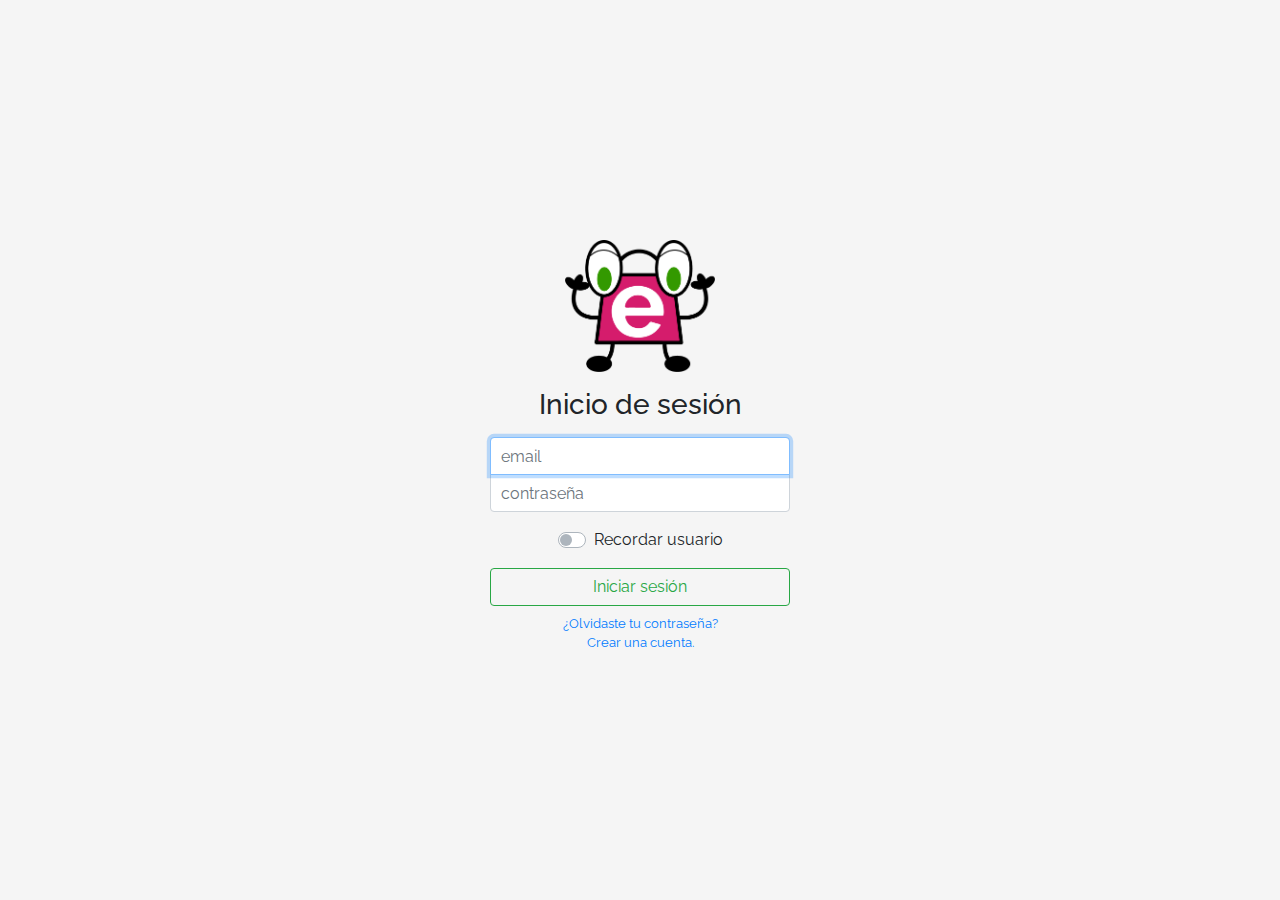
<file: index.html>
<!DOCTYPE html>
<!-- saved from url=(0049)https://getbootstrap.com/docs/4.3/examples/album/ -->
<html lang="en">
<head>
    <meta http-equiv="Content-Type" content="text/html; charset=UTF-8">
    <meta name="viewport" content="width=device-width, initial-scale=1, shrink-to-fit=no">
    <meta name="description" content="">
    <title>eMercado - Todo lo que busques está aquí</title>

    <link rel="canonical" href="https://getbootstrap.com/docs/4.3/examples/album/">
    <!-- GOOGLE FONTS -->
    <link href="https://fonts.googleapis.com/css?family=Raleway:300,300i,400,400i,700,700i,900,900i" rel="stylesheet">
    <!-- BOOTSTRAP CSS -->
    <link href="css/bootstrap.min.css" rel="stylesheet">
    <!-- FONT AWESOME -->
    <link href="css/font-awesome.min.css" rel="stylesheet">
    <!-- CUSTOM CSS -->
    <link href="css/styles.css" rel="stylesheet">
</head>

<body class="bg-light">
  <!-- NAVBAR -->
  <div id="header" class="navbar navbar-expand-lg bg-dark navbar-dark sticky-top p-1">
      <div class="container">
          <div class="row justify-content-between w-100">
              <div class="col-4">
                  <span class="navbar-brand mb-0"><a href="index.html">
                      <img src="img/logoHome.png" alt="logo" loading="lazy" id="logo" style="height: 50px">
                  </a></span>
              </div>
              <div class="col-4">
                  <div class="collapse navbar-collapse  text-center" id="navbarNavAltMarkup">
                      <div class="row justify-content-around w-100">
                          <ul class="navbar-nav">
                              <div class="col-4">
                                  <li class="nav-item">
                                      <a href="categories.html" class="nav-link h5 font-weight-light mb-0">Categorias</a>
                                  </li>
                              </div>
                              <div class="col-4">
                                  <li class="nav-item">
                                      <a href="products.html" class="nav-link h5 font-weight-light mb-0">Productos</a>
                                  </li>
                              </div>
                              <div class="col-4">
                                  <li class="nav-item">
                                      <a href="sell.html" class="nav-link h5 font-weight-light mb-0">Vender</a>
                                  </li>
                              </div>
                          </ul>
                      </div>
                  </div>        
              </div>
              <div id="carrito-usuario" class="col-4 text-right mr-0 pr-0">
                  <a href="cart.html" class="navbar-brand h1 mb-0">
                      <i class="fa fa-shopping-bag" aria-hidden="true"></i>
                  </a>

                  <button class="navbar-toggler" type="button" data-toggle="collapse" data-target='#navbarNavAltMarkup' aria-controls="navbarNavAltMarkup" aria-expanded="false" aria-label="Toggle navigation">
                      <span class="navbar-toggler-icon"></span>
                  </button>
              </div>
          </div>
      </div>
  </div>

  <main role="main">
        <!-- BANNER WEBSITE -->
        <div class="jumbotron jumbotron-fluid">
            <img src="img/cover_back.png" alt="">
        </div>


        <!-- VIEW CATEGORIES -->
        <div class="container mt-5">
            <div class="row" id="productos">
                <!-- contenido desde script.js -->
            </div>
            <!-- VIEW MORE -->
            <div class="row">
                <a type="button" class="btn btn-light btn-lg btn-block" href="categories.html">Ver todas</a>
            </div>
        </div>

  </main>

  <!-- FOOTER -->
  <footer class="text-muted">
    <div class="container">
      <p class="float-right">
        <a href="#">Volver arriba</a>
      </p>
      <p>Este sitio forma parte de Desarrollo Web - JAP - 2020</p>
      <p>Clickea <a target="_blank" href="Letra.pdf">aquí</a> para descargar la letra del obligatorio.</p>
    </div>
  </footer>


  <!-- JQUERY SCRIPTS -->
  <script src="js/jquery-3.4.1.min.js"></script>
  <!-- BOOTSTRAP SCRIPTS -->
  <script src="js/bootstrap.bundle.min.js"></script>
  <!-- INIT SCRIPTS -->
  <script src="js/init.js"></script>
  <!-- HOME SCRIPTS -->
  <script src="js/home.js"></script>
</body>
</html>
</file>
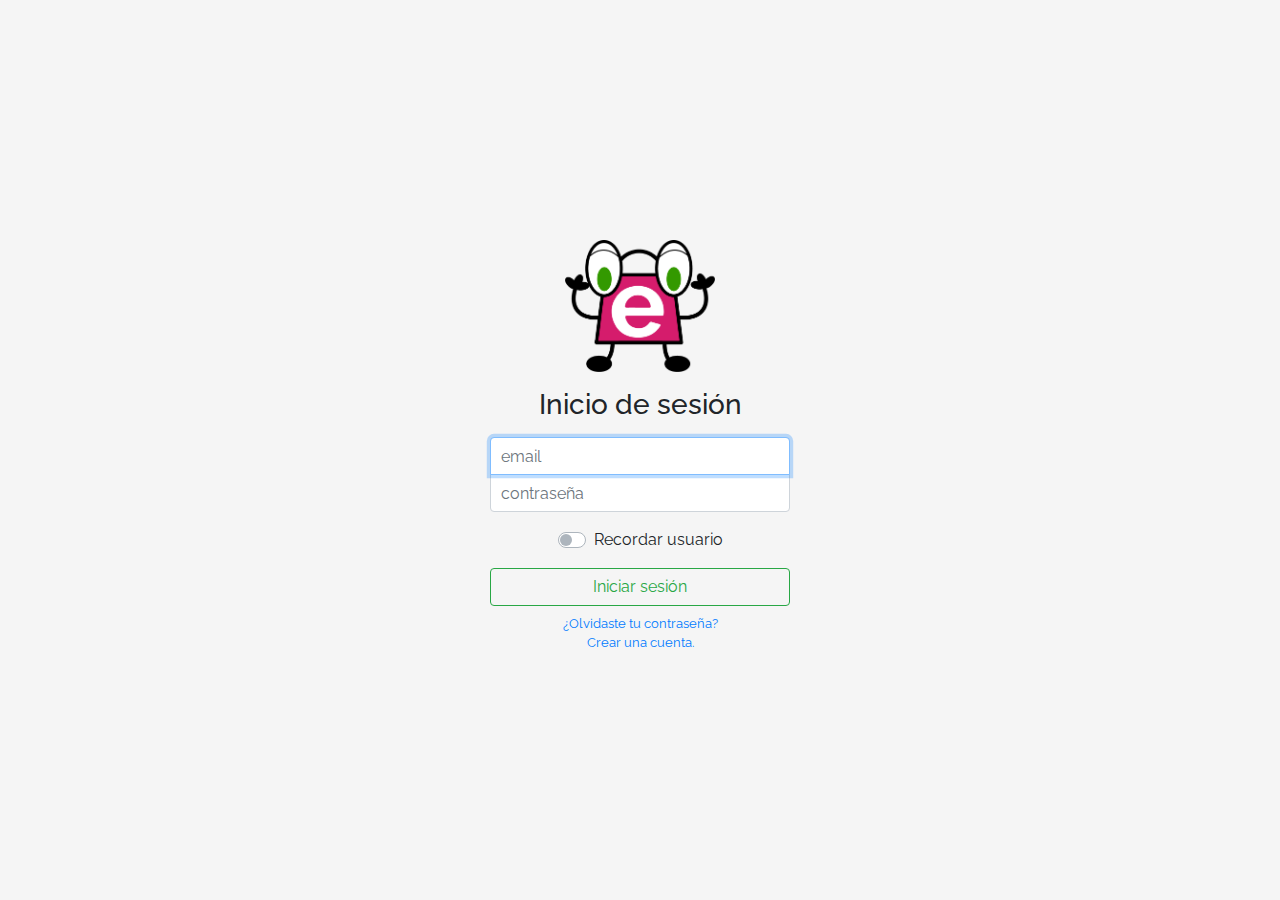
<file: categories.html>
<!DOCTYPE html>
<!-- saved from url=(0049)https://getbootstrap.com/docs/4.3/examples/album/ -->
<html lang="en">
  <head>
    <meta http-equiv="Content-Type" content="text/html; charset=UTF-8">
    <meta name="viewport" content="width=device-width, initial-scale=1, shrink-to-fit=no">
    <meta name="description" content="">
    <title>eMercado - Todo lo que busques está aquí</title>

    <link rel="canonical" href="https://getbootstrap.com/docs/4.3/examples/album/">
    <link href="https://fonts.googleapis.com/css?family=Raleway:300,300i,400,400i,700,700i,900,900i" rel="stylesheet">
    <link href="css/font-awesome.min.css" rel="stylesheet">
    <link href="css/bootstrap.min.css" rel="stylesheet">
    <link href="css/styles.css" rel="stylesheet">
  </head>
  <body>
  <!-- NAVBAR -->
    <div id="header" class="navbar navbar-expand-lg bg-dark navbar-dark sticky-top p-1">
      <div class="container">
          <div class="row justify-content-between w-100">
              <div class="col-4">
                  <span class="navbar-brand mb-0"><a href="index.html">
                      <img src="img/logoHome.png" alt="logo" loading="lazy" id="logo" style="height: 50px">
                  </a></span>
              </div>
              <div class="col-4">
                  <div class="collapse navbar-collapse  text-center" id="navbarNavAltMarkup">
                      <div class="row justify-content-around w-100">
                          <ul class="navbar-nav">
                              <div class="col-4">
                                  <li class="nav-item">
                                      <a href="categories.html" class="nav-link h5 font-weight-light mb-0 active">Categorias</a>
                                  </li>
                              </div>
                              <div class="col-4">
                                  <li class="nav-item">
                                      <a href="products.html" class="nav-link h5 font-weight-light mb-0">Productos</a>
                                  </li>
                              </div>
                              <div class="col-4">
                                  <li class="nav-item">
                                      <a href="sell.html" class="nav-link h5 font-weight-light mb-0">Vender</a>
                                  </li>
                              </div>
                          </ul>
                      </div>
                  </div>        
              </div>
              <div id="carrito-usuario" class="col-4 text-right">
                  <a href="cart.html" class="navbar-brand h1 mb-0">
                      <i class="fa fa-shopping-bag" aria-hidden="true"></i>
                  </a>
                  <button class="navbar-toggler" type="button" data-toggle="collapse" data-target='#navbarNavAltMarkup' aria-controls="navbarNavAltMarkup" aria-expanded="false" aria-label="Toggle navigation">
                      <span class="navbar-toggler-icon"></span>
                  </button>
              </div>
          </div>
      </div>
  </div>
    <main role="main" class="pb-5">
        <div class="text-center p-4">
            <h2>Categorías</h2>
            <p class="lead">Verás aquí todas las categorías del sitio.</p>
        </div>
        <div class="container">
            <div class="row">
                <div class="col text-right">
                    <div class="btn-group btn-group-toggle mb-4" data-toggle="buttons">
                        <label class="btn btn-light active" id="sortAsc" >
                            <input type="radio" name="options" autocomplete="off" checked>A-Z
                        </label>
                        <label class="btn btn-light" id="sortDesc" >
                            <input type="radio" name="options" autocomplete="off">Z-A
                        </label>
                        <label class="btn btn-light" id="sortByCount" >
                            <input type="radio" name="options" autocomplete="off"><i class="fas fa-sort-amount-down mr-1"></i>Cant.
                        </label>
                    </div>
                </div>
            </div>
            <div class="row justify-content-end">
              <div class="col-md-6"></div>
                <div class="col-md-6 col-sm-12 mb-1 container">
                  <div class="row container p-0 m-0">
                    <div class="col">
                      <p class="font-weight-normal text-right my-2">Cant.</p>
                    </div>
                    <div class="col">
                      <input class="form-control" type="number" placeholder="min." id="rangeFilterCountMin">
                    </div>
                    <div class="col">
                      <input class="form-control" type="number" placeholder="máx." id="rangeFilterCountMax">
                    </div>
                    <div class="col-3 p-0">
                      <div class="btn-group" role="group">
                        <button class="btn btn-light btn-block" id="rangeFilterCount">Filtrar</button>
                        <button class="btn btn-link btn-sm" id="clearRangeFilter">Limpiar</button>
                      </div>
                    </div>
                  </div>
                </div>
            </div>
            <div class="row">
                <div class="list-group" id="cat-list-container">
                </div>
            </div>
        </div>
    </main>
    <footer class="text-muted bg-light">
      <div class="container">
        <p class="float-right">
          <a href="#">Volver arriba</a>
        </p>
        <p>Este sitio forma parte de Desarrollo Web - JAP - 2020</p>
        <p>Clickea <a target="_blank" href="Letra.pdf">aquí</a> para descargar la letra del obligatorio.</p>
      </div>
    </footer>
    <div id="spinner-wrapper"><div class="lds-ring"><div></div><div></div><div></div><div></div></div></div>
    <script src="js/jquery-3.4.1.min.js"></script>
    <script src="js/bootstrap.bundle.min.js"></script>
    <script src="js/init.js"></script>
    <script src="js/categories.js"></script>
  </body>
</html>
</file>
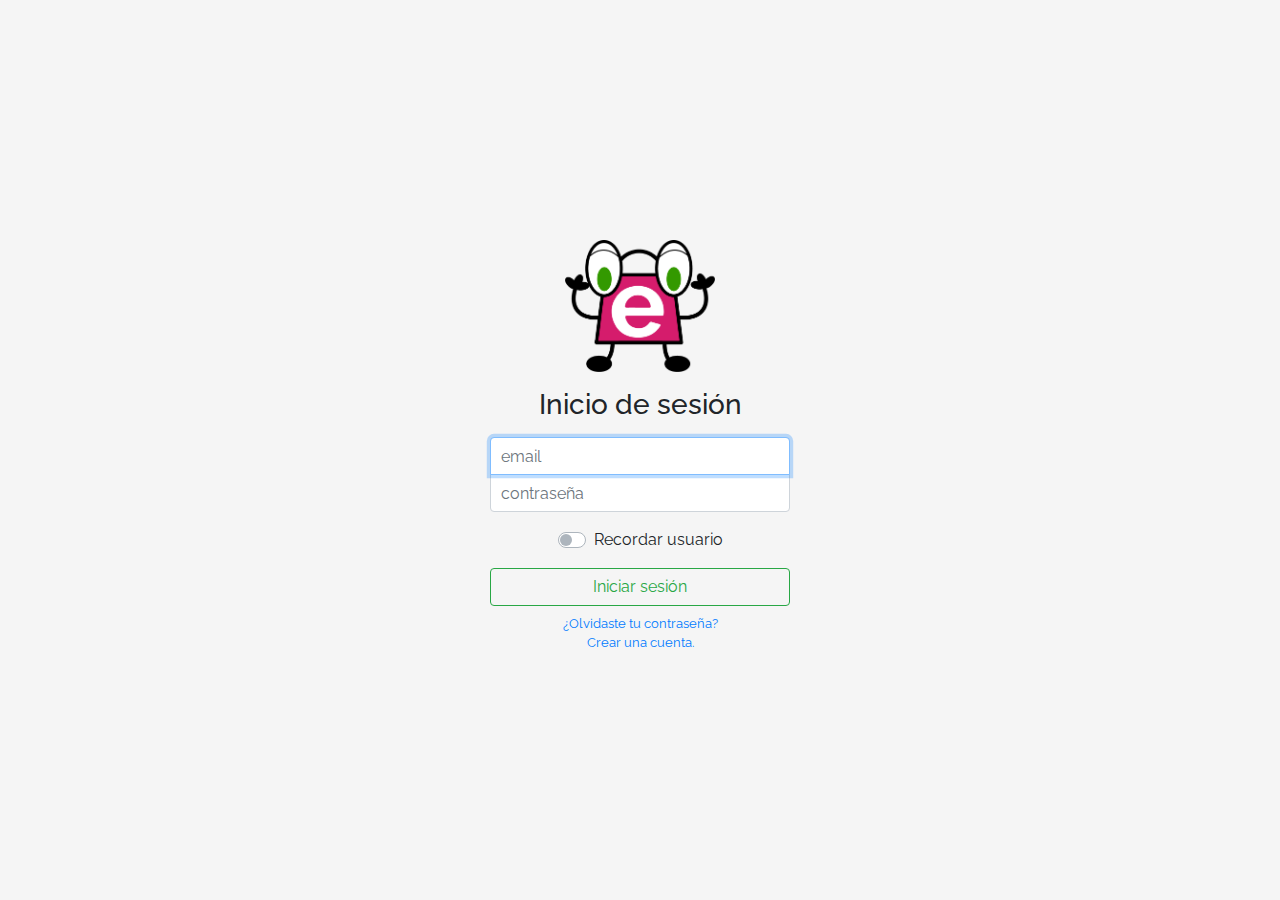
<file: category-info.html>
<!DOCTYPE html>
<!-- saved from url=(0049)https://getbootstrap.com/docs/4.3/examples/album/ -->
<html lang="en">

<head>
  <meta http-equiv="Content-Type" content="text/html; charset=UTF-8">
  <meta name="viewport" content="width=device-width, initial-scale=1, shrink-to-fit=no">
  <meta name="description" content="">
  <title>eMercado - Todo lo que busques está aquí</title>

  <link rel="canonical" href="https://getbootstrap.com/docs/4.3/examples/album/">
  <link href="https://fonts.googleapis.com/css?family=Raleway:300,300i,400,400i,700,700i,900,900i" rel="stylesheet">
  <!-- Bootstrap core CSS -->
  <link href="css/bootstrap.min.css" rel="stylesheet">
  <link href="css/styles.css" rel="stylesheet">
</head>

<body>
  <!-- NAVBAR -->
  <div id="header" class="navbar navbar-expand-lg bg-dark navbar-dark sticky-top p-1">
      <div class="container">
          <div class="row justify-content-between w-100">
              <div class="col-4">
                  <span class="navbar-brand mb-0"><a href="index.html">
                      <img src="img/logoHome.png" alt="logo" loading="lazy" id="logo" style="height: 50px">
                  </a></span>
              </div>
              <div class="col-4">
                  <div class="collapse navbar-collapse  text-center" id="navbarNavAltMarkup">
                      <div class="row justify-content-around w-100">
                          <ul class="navbar-nav">
                              <div class="col-4">
                                  <li class="nav-item">
                                      <a href="categories.html" class="nav-link h5 font-weight-light mb-0">Categorias</a>
                                  </li>
                              </div>
                              <div class="col-4">
                                  <li class="nav-item">
                                      <a href="products.html" class="nav-link h5 font-weight-light mb-0">Productos</a>
                                  </li>
                              </div>
                              <div class="col-4">
                                  <li class="nav-item">
                                      <a href="sell.html" class="nav-link h5 font-weight-light mb-0">Vender</a>
                                  </li>
                              </div>
                          </ul>
                      </div>
                  </div>        
              </div>
              <div id="carrito-usuario" class="col-4 text-right">
                  <a href="cart.html" class="navbar-brand h1 mb-0">
                      <i class="fa fa-shopping-bag" aria-hidden="true"></i>
                  </a>
                  <button class="navbar-toggler" type="button" data-toggle="collapse" data-target='#navbarNavAltMarkup' aria-controls="navbarNavAltMarkup" aria-expanded="false" aria-label="Toggle navigation">
                      <span class="navbar-toggler-icon"></span>
                  </button>
              </div>
          </div>
      </div>
  </div>
  <main role="main">
    <div class="container mt-5">
      <div class="text-center p-4">
        <h2>Descripción de la categoría</h2>
        <p class="lead">Encontrarás aquí toda la información de la categoría seleccionada.</p>
        <p class="small alert-warning py-3"><strong>Nota: </strong>por simplicidad, cualquiera sea la categoría
          seleccionada previamente, siempre se visualizará la presente: <strong>Autos</strong>.</p>
      </div>
      <h3 id="categoryName"></h3>
      <hr class="my-3">
      <dl>
        <dt>Descripción</dt>
        <dd>
          <p id="categoryDescription"></p>
        </dd>

        <dt>Cantidad de productos en la categoría</dt>
        <dd>
          <p id="productCount"></p>
        </dd>

        <dt>Criterio para incluir productos en esta categoría</dt>
        <dd>
          <p id="productCriteria"></p>
        </dd>

        <dt>Imágenes ilustrativas</dt>
        <dd>
          <div class="row text-center text-lg-left pt-2" id="productImagesGallery">
          </div>
        </dd>
      </dl>
      <a type="button" class="btn btn-light btn-lg btn-block" href="products.html">Ver productos</a>
    </div>
  </main>
  <footer class="text-muted">
    <div class="container">
      <p class="float-right">
        <a href="#">Volver arriba</a>
      </p>
      <p>Este sitio forma parte de Desarrollo Web - JAP - 2020</p>
      <p>Clickea <a target="_blank" href="Letra.pdf">aquí</a> para descargar la letra del obligatorio.</p>
    </div>
  </footer>
  <div id="spinner-wrapper">
    <div class="lds-ring">
      <div></div>
      <div></div>
      <div></div>
      <div></div>
    </div>
  </div>
  <script src="js/jquery-3.4.1.min.js"></script>
  <script src="js/bootstrap.bundle.min.js"></script>
  <script src="js/init.js"></script>
  <script src="js/category-info.js"></script>
</body>

</html>
</file>
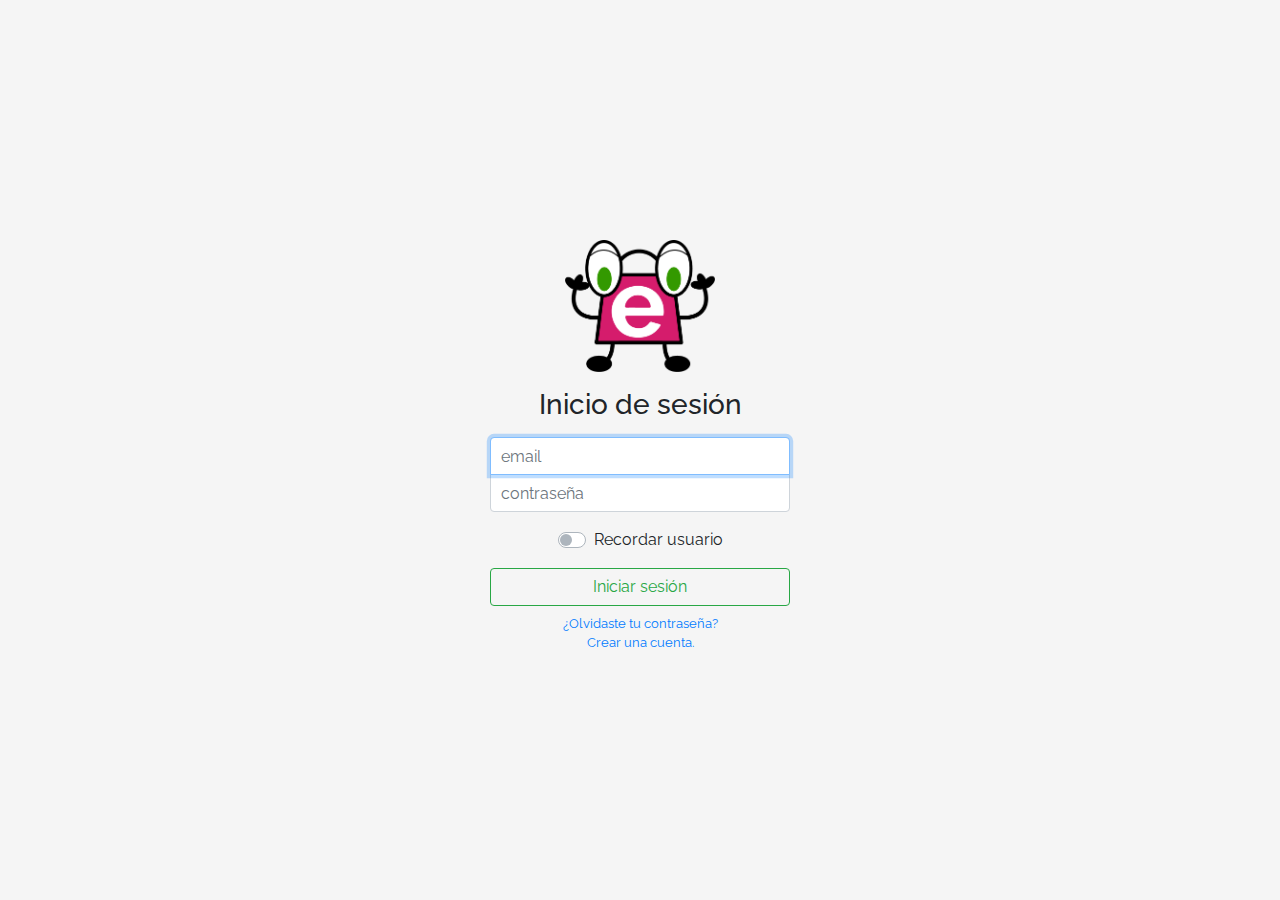
<file: login.html>
<!DOCTYPE html>
<!-- saved from url=(0049)https://getbootstrap.com/docs/4.3/examples/album/ -->
<html lang="en">

<head>
  <meta http-equiv="Content-Type" content="text/html; charset=UTF-8">
  <meta name="viewport" content="width=device-width, initial-scale=1, shrink-to-fit=no">
  <meta name="description" content="">
  <title>eMercado - Todo lo que busques está aquí</title>

  <link rel="canonical" href="https://getbootstrap.com/docs/4.3/examples/album/">
  <link href="https://fonts.googleapis.com/css?family=Raleway:300,300i,400,400i,700,700i,900,900i" rel="stylesheet">
  <!-- Bootstrap core CSS -->
  <link href="css/bootstrap.min.css" rel="stylesheet">
  <link href="css/styles.css" rel="stylesheet">
  <style>
    html, body{
      height: 100%;
    }

    body {
      display: -ms-flexbox;
      display: flex;
      -ms-flex-align: center;
      align-items: center;
      padding-top: 40px;
      padding-bottom: 40px;
      background-color: #f5f5f5;
    }

    .signin {
      width: 100%;
      max-width: 330px;
      padding: 15px;
      margin: auto;
    }

    .form-signin {
        width: 100%;
        max-width: 330px;
        padding: 15px;
        margin: auto;
    }

    .form-signin .form-control {
        position: relative;
        padding: 10px;
        font-size: 16px;
    }
    .form-signin .form-control:focus {
        z-index: 1;
    }
    .form-signin input[type="email"] {
        margin-bottom: -1px;
        border-bottom-right-radius: 0;
        border-bottom-left-radius: 0;
    }
    .form-signin input[type="password"] {
        margin-bottom: 10px;
        border-top-left-radius: 0;
        border-top-right-radius: 0;
    }
    
  </style>
</head>

<body class="text-center">
  <div class="container p-5">

    <!-- FORMULARIO INGRESO -->
    <form id="formSignin" class="form-signin">
        <img src="img/signin01.png" alt="#" id="imageSignin" class="image-fluid w-50 mb-3">
        <h1 class="h3 mb-3">Inicio de sesión</h1>
        <input type="email" id="inputEmail" class="form-control" placeholder="email" required autofocus>
        <input type="password" id="inputPass" class="form-control" placeholder="contraseña" required>
        <div class="checkbox mb-3 mt-3 custom-control custom-switch">

            <input type="checkbox" class="custom-control-input" id="customSwitch1">
            <label class="custom-control-label" for="customSwitch1">Recordar usuario</label>

        </div>
        <button id="submitSignin" class="btn btn-outline-success btn-block" type="submit">Iniciar sesión</button>
        
        <div class="my-2" role="opciones-cuenta">
          <a href="#" class="small d-block">¿Olvidaste tu contraseña?</a>
          <a href="#" class="small d-block">Crear una cuenta.</a>
        </div>
    </form>
  </div>

  <script src="js/login.js"></script>
  <!-- VALIDADOR GLOBAL -->
  <script src="js/validation.js"></script>
</body>
</html>
</file>
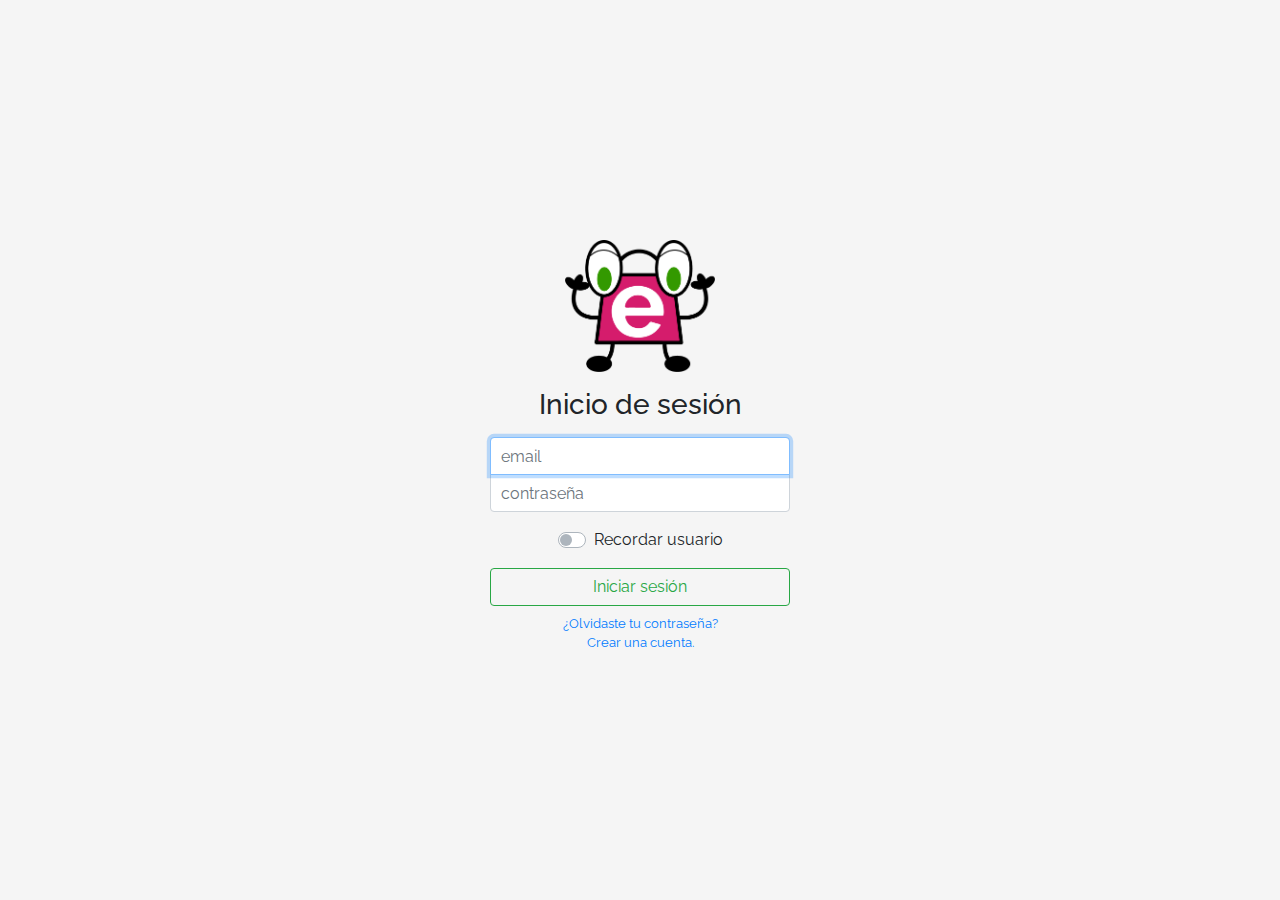
<file: my-profile.html>
<!DOCTYPE html>
<!-- saved from url=(0049)https://getbootstrap.com/docs/4.3/examples/album/ -->
<html lang="en">

<head>
  <meta http-equiv="Content-Type" content="text/html; charset=UTF-8">

  <meta name="viewport" content="width=device-width, initial-scale=1, shrink-to-fit=no">
  <meta name="description" content="">
  <title>eMercado - Todo lo que busques está aquí</title>

  <link rel="canonical" href="https://getbootstrap.com/docs/4.3/examples/album/">
  <link href="https://fonts.googleapis.com/css?family=Raleway:300,300i,400,400i,700,700i,900,900i" rel="stylesheet">

  <style>
    .bd-placeholder-img {
      font-size: 1.125rem;
      text-anchor: middle;
      -webkit-user-select: none;
      -moz-user-select: none;
      -ms-user-select: none;
      user-select: none;
    }

    @media (min-width: 768px) {
      .bd-placeholder-img-lg {
        font-size: 3.5rem;
      }
    }
  </style>
  <link href="css/bootstrap.min.css" rel="stylesheet">
  <link href="css/styles.css" rel="stylesheet">
  <link href="css/dropzone.css" rel="stylesheet">
</head>

<body>
  <nav class="site-header sticky-top py-1 bg-dark">
    <div class="container d-flex flex-column flex-md-row justify-content-between">
      <a class="py-2 d-none d-md-inline-block" href="index.html">Inicio</a>
      <a class="py-2 d-none d-md-inline-block" href="categories.html">Categorías</a>
      <a class="py-2 d-none d-md-inline-block" href="products.html">Productos</a>
      <a class="py-2 d-none d-md-inline-block" href="sell.html">Vender</a>
      <a class="py-2 d-none d-md-inline-block" href="cart.html">Mi carrito</a>
    </div>
  </nav>
  <div class="container p-5">
    <div class="alert alert-danger" role="alert" style="position: relative; width:auto; top: 0;">
      <h4 class="alert-heading">¡A trabajar! :)</h4>
      <p>Esta sección corresponde a: Entrega 7 (Fecha de entrega: 8/11/202020) -> Punto 1 y 2.</p>
      <hr>
      <p class="mb-0">Para saber qué debes hacer, fijate en la actividad en CREA correspondiente a esta entrega.</p>
    </div>
  </div>
  <footer class="text-muted bg-light">
    <div class="container">
      <p>Este sitio forma parte de Desarrollo Web - JAP - 2020</p>
      <p>Clickea <a target="_blank" href="Letra.pdf">aquí</a> para descargar la letra del obligatorio.</p>
    </div>
  </footer>
  <div class="alert fade alert-success" role="alert" id="alertResult">
    <span id="resultSpan"></span>
    <button type="button" class="close" data-dismiss="alert" aria-label="Close">
      <span aria-hidden="true">&times;</span>
    </button>
  </div>
  <div id="spinner-wrapper">
    <div class="lds-ring">
      <div></div>
      <div></div>
      <div></div>
      <div></div>
    </div>
  </div>
  <script src="js/jquery-3.4.1.min.js"></script>
  <script src="js/bootstrap.bundle.min.js"></script>
  <script src="js/dropzone.js"></script>
  <script src="js/init.js"></script>
  <script src="js/my-profile.js"></script>
</body>

</html>
</file>
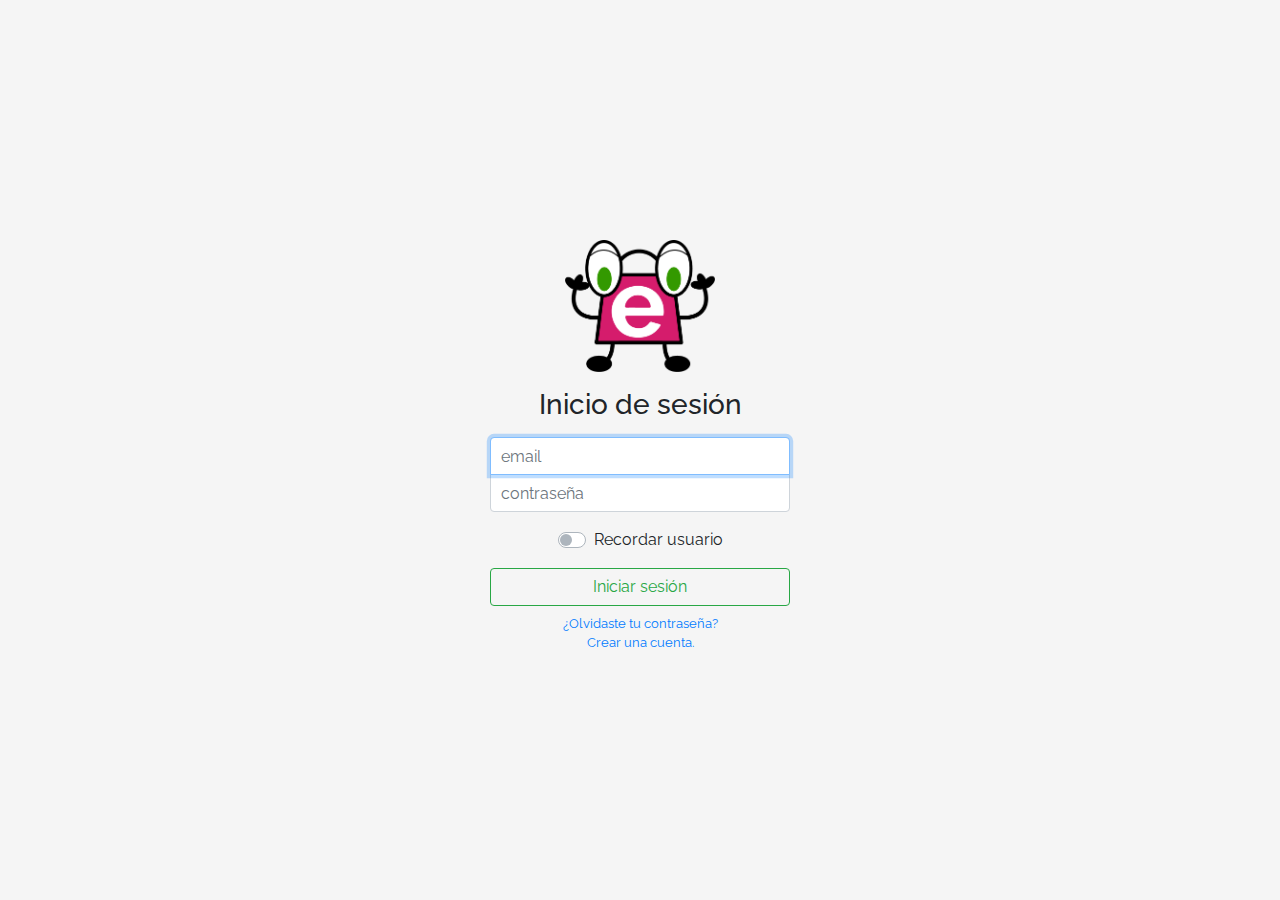
<file: products.html>
<!DOCTYPE html>
<!-- saved from url=(0049)https://getbootstrap.com/docs/4.3/examples/album/ -->
<html lang="en">
  <head>
    <meta http-equiv="Content-Type" content="text/html; charset=UTF-8">
    <meta name="viewport" content="width=device-width, initial-scale=1, shrink-to-fit=no">
    <meta name="description" content="">
    <title>eMercado - Todo lo que busques está aquí</title>

    <link rel="canonical" href="https://getbootstrap.com/docs/4.3/examples/album/">
    <link href="https://fonts.googleapis.com/css?family=Raleway:300,300i,400,400i,700,700i,900,900i" rel="stylesheet">
    <link href="css/font-awesome.min.css" rel="stylesheet">
    <link href="css/bootstrap.min.css" rel="stylesheet">
    <link href="css/styles.css" rel="stylesheet">
  </head>
  <body>
    <!-- NAVBAR -->
    <div id="header" class="navbar navbar-expand-lg bg-dark navbar-dark sticky-top p-1">
        <div class="container">
            <div class="row justify-content-between w-100">
                <div class="col-4">
                    <span class="navbar-brand mb-0"><a href="index.html">
                        <img src="img/logoHome.png" alt="logo" loading="lazy" id="logo" style="height: 50px">
                    </a></span>
                </div>
                <div class="col-4">
                    <div class="collapse navbar-collapse  text-center" id="navbarNavAltMarkup">
                        <div class="row justify-content-around w-100">
                            <ul class="navbar-nav">
                                <div class="col-4">
                                    <li class="nav-item">
                                        <a href="categories.html" class="nav-link h5 font-weight-light mb-0">Categorias</a>
                                    </li>
                                </div>
                                <div class="col-4">
                                    <li class="nav-item">
                                        <a href="products.html" class="nav-link h5 font-weight-light mb-0 active">Productos</a>
                                    </li>
                                </div>
                                <div class="col-4">
                                    <li class="nav-item">
                                        <a href="sell.html" class="nav-link h5 font-weight-light mb-0">Vender</a>
                                    </li>
                                </div>
                            </ul>
                        </div>
                    </div>        
                </div>
                <div id="carrito-usuario" class="col-4 text-right">
                    <a href="cart.html" class="navbar-brand h1 mb-0">
                        <i class="fa fa-shopping-bag" aria-hidden="true"></i>
                    </a>
                    <button class="navbar-toggler" type="button" data-toggle="collapse" data-target='#navbarNavAltMarkup' aria-controls="navbarNavAltMarkup" aria-expanded="false" aria-label="Toggle navigation">
                        <span class="navbar-toggler-icon"></span>
                    </button>
                </div>
            </div>
        </div>
    </div>

    <div class="container p-5">
      
      <!-- LIST PRODUCTS -->
      <h2 class="text-center">
            <i class="far fa-star"></i>
            Lista de productos
        </h2>
        <p class="text-muted text-center">Aquí se podrán ver todos los productos</p>
        <!-- FILTRADO -->
        <div class="row">
            <div class="col text-right">
                <div class="btn-group btn-group-toggle mb-4" data-toggle="buttons">
                    <label class="btn btn-light active" id="costAsc" >
                        <input type="radio" name="options" autocomplete="off" checked><i class="fas fa-tags"></i> $
                    </label>
                    <label class="btn btn-light" id="costDesc" >
                        <input type="radio" name="options" autocomplete="off"><i class="fas fa-tag"></i> $
                    </label>
                    <label class="btn btn-light" id="costRel" >
                        <input type="radio" name="options" autocomplete="off"><i class="fas fa-heart"></i> Recomendados
                    </label>
                </div>
            </div>
        </div>
        <div class="row justify-content-end">
        <div class="col-md-6 form-inline mb-1">
            <input id="filtroPalabra" class="form-control mr-sm-2" type="text" placeholder="Escribe el producto" aria-label="Search">
            <!-- TODO: por el momento no sirve -->
            <button class="btn btn-outline-success my-2 my-sm-0" type="submit">Buscar!</button>
        </div>
            <div class="col-md-6 col-sm-12 mb-1 container">
            <div class="row container p-0 m-0">
                <div class="col">
                <p class="font-weight-normal text-right my-2">Valor:</p>
                </div>
                <div class="col">
                <input class="form-control" type="number" placeholder="min." id="rangeFilterPriceMin">
                </div>
                <div class="col">
                <input class="form-control" type="number" placeholder="máx." id="rangeFilterPriceMax">
                </div>
                <div class="col-3 p-0">
                <div class="btn-group" role="group">
                    <button class="btn btn-light btn-block" id="rangeFilterPrice">Filtrar</button>
                    <button class="btn btn-link btn-sm" id="clearRangePrice">Limpiar</button>
                </div>
                </div>
            </div>
            </div>
        </div>
        <div class="row">
            <div class="list-group" id="cat-list-container">
            </div>
        </div>
        <hr>
      <div id="lista-productos" class="list-group">
          <!-- contenido de los productos por products.js -->
      </div>
    </div>
    <!-- FOOTER -->
    <footer class="text-muted bg-light">
      <div class="container">
        <p class="float-right">
          <a href="#">Volver arriba</a>
        </p>
        <p>Este sitio forma parte de Desarrollo Web - JAP - 2020</p>
        <p>Clickea <a target="_blank" href="Letra.pdf">aquí</a> para descargar la letra del obligatorio.</p>
      </div>
    </footer>
    <div id="spinner-wrapper"><div class="lds-ring"><div></div><div></div><div></div><div></div></div></div>
    <script src="js/jquery-3.4.1.min.js"></script>
    <script src="js/bootstrap.bundle.min.js"></script>
    <script src="js/init.js"></script>
    <script src="js/products.js"></script>
  </body>
</html>
</file>
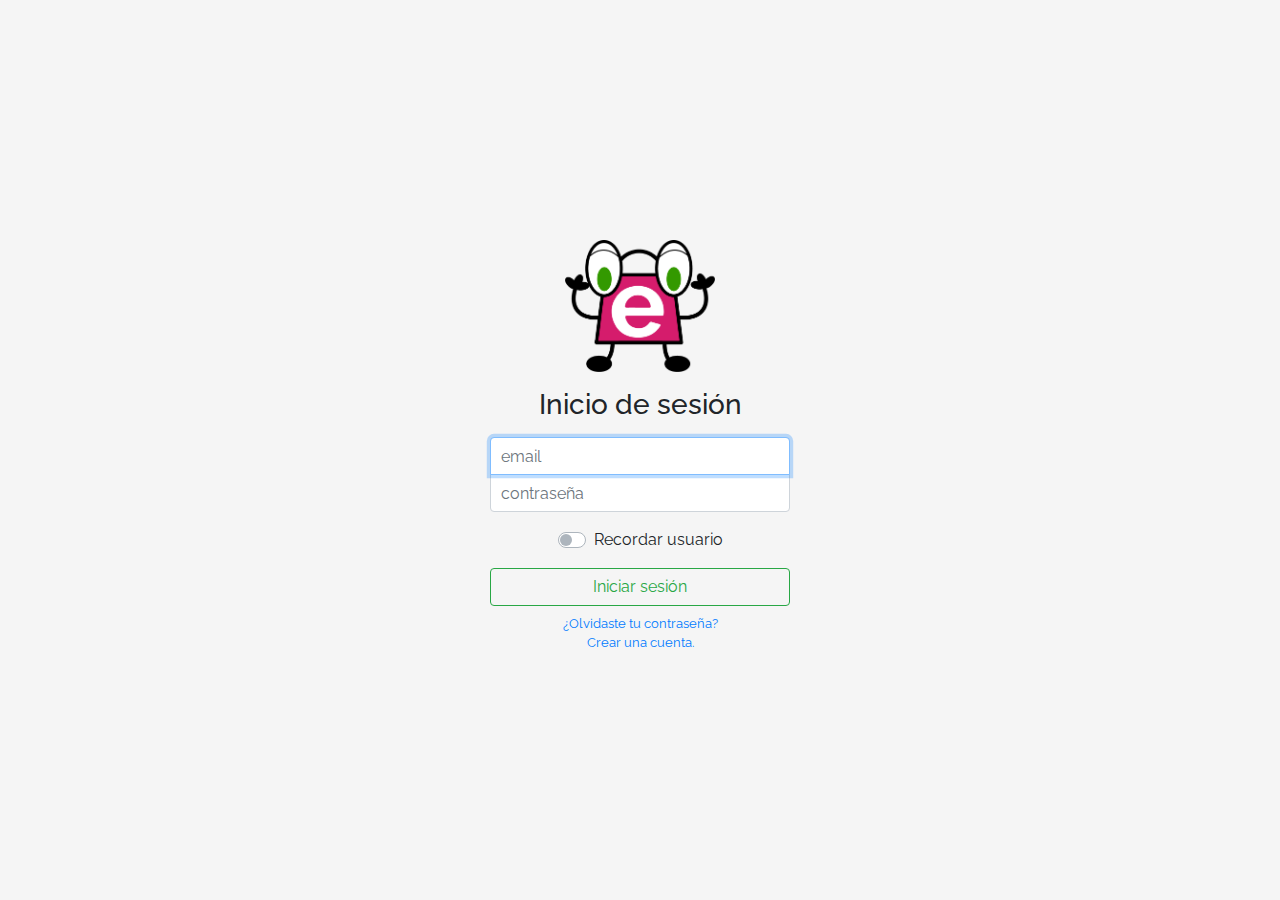
<file: sell.html>
<!DOCTYPE html>
<!-- saved from url=(0049)https://getbootstrap.com/docs/4.3/examples/album/ -->
<html lang="en"><head><meta http-equiv="Content-Type" content="text/html; charset=UTF-8">
    
    <meta name="viewport" content="width=device-width, initial-scale=1, shrink-to-fit=no">
    <meta name="description" content="">
    <title>eMercado - Todo lo que busques está aquí</title>

    <link rel="canonical" href="https://getbootstrap.com/docs/4.3/examples/album/">
    <link href="https://fonts.googleapis.com/css?family=Raleway:300,300i,400,400i,700,700i,900,900i" rel="stylesheet">

    <style>
      .bd-placeholder-img {
        font-size: 1.125rem;
        text-anchor: middle;
        -webkit-user-select: none;
        -moz-user-select: none;
        -ms-user-select: none;
        user-select: none;
      }

      @media (min-width: 768px) {
        .bd-placeholder-img-lg {
          font-size: 3.5rem;
        }
      }
    </style>
    <link href="css/bootstrap.min.css" rel="stylesheet">
    <link href="css/styles.css" rel="stylesheet">
    <link href="css/dropzone.css" rel="stylesheet">
  </head>
  <body>
    <nav class="site-header sticky-top py-1 bg-dark">
        <div class="container d-flex flex-column flex-md-row justify-content-between">
            <a class="py-2 d-none d-md-inline-block" href="index.html">Inicio</a>
            <a class="py-2 d-none d-md-inline-block" href="categories.html">Categorías</a>
            <a class="py-2 d-none d-md-inline-block" href="products.html">Productos</a>
            <a class="py-2 d-none d-md-inline-block" href="sell.html">Vender</a>
            <a class="py-2 d-none d-md-inline-block" href="cart.html">Mi carrito</a>
        </div>
    </nav>
      <div class="container">
        <div class="text-center p-4">
          <h2>Vender</h2>
          <p class="lead">Ingresa los datos del artículo a vender.</p>
        </div>
        <div class="row justify-content-md-center">
          <div class="col-md-8 order-md-1">
            <h4 class="mb-3">Información del producto</h4>
            <form class="needs-validation" id="sell-info">
              <div class="row">
                <div class="col-md-6 mb-3">
                  <label for="productName">Nombre</label>
                  <input type="text" class="form-control" id="productName" placeholder="" value="" >
                  <div class="invalid-feedback">
                    Ingresa un nombre
                  </div>
                </div>
              </div>
              <div class="row">
                <div class="col-md-8 order-md-1">
                    <label for="zip">Imágenes</label>
                    <div class="needsclick dz-clickable" id="file-upload">
                      <div class="dz-message needsclick">
                        Arrastra tus fotos aquí<br>
                      </div>
                    </div>
                </div>
              </div>
              <div class="row">
                  <div class="col-md-12 mb-3">
                      <label for="productDescription">Descripción</label>
                      <textarea class="form-control" id="productDescription" rows="3"></textarea>
                  </div>
                </div>
              <div class="row">
                <div class="col-md-3 mb-3">
                  <label for="zip">Costo</label>
                  <input type="number" class="form-control" id="productCostInput" placeholder="" required="" value="0" min="0">
                  <div class="invalid-feedback">
                    El costo debe ser mayor que 0.
                  </div>
                </div>
                <div class="col-md-4 mb-3">
                    <label for="state">Moneda</label>
                    <select class="custom-select d-block w-100" id="productCurrency" required="">
                      <option selected>Pesos Uruguayos (UYU)</option>
                      <option>Dólares (USD)</option>
                    </select>
                    <div class="invalid-feedback">
                      Ingresa una categoría válida.
                    </div>
                  </div>
              </div>
              <div class="row">
                  <div class="col-md-7 mb-3">
                  <label for="state">Categoría</label>
                  <select class="custom-select d-block w-100" id="productCategory">
                    <option value="">Elija la categoría...</option>
                    <option>Autos</option>
                    <option>Juguetes</option>
                    <option>Muebles</option>
                    <option>Herramientas</option>
                    <option>Computadoras</option>
                    <option>Vestimenta</option>
                  </select>
                  <div class="invalid-feedback">
                    Por favor ingresa una categoría válida.
                  </div>
                </div>
              </div>
              <div class="row">
                  <div class="col-md-3 mb-3">
                    <label for="productCountInput">Cantidad en stock</label>
                    <input type="number" class="form-control" id="productCountInput" placeholder="" required="" value="1" min="0">
                    <div class="invalid-feedback">
                      La cantidad es requerida.
                    </div>
                  </div>
                </div>
              <hr class="mb-4">
              <h5 class="mb-3">Tipo de publicación</h5>
              <div class="d-block my-3">
                <div class="custom-control custom-radio">
                  <input id="goldradio" name="publicationType" type="radio" class="custom-control-input" checked="" required="">
                  <label class="custom-control-label" for="goldradio">Gold (13%)</label>
                </div>
                <div class="custom-control custom-radio">
                  <input id="premiumradio" name="publicationType" type="radio" class="custom-control-input" required="">
                  <label class="custom-control-label" for="premiumradio">Premium (7%)</label>
                </div>
                <div class="custom-control custom-radio">
                  <input id="standardradio" name="publicationType" type="radio" class="custom-control-input" required="">
                  <label class="custom-control-label" for="standardradio">Estándar (3%)</label>
                </div>
                <div class="row">
                  <button type="button" class="m-1 btn btn-link" data-toggle="modal" data-target="#contidionsModal">Ver condiciones</button>
                </div>
              </div>
              <hr class="mb-4">
              <h4 class="mb-3">Costos</h4>
              <ul class="list-group mb-3">
                  <li class="list-group-item d-flex justify-content-between lh-condensed">
                    <div>
                      <h6 class="my-0">Precio</h6>
                      <small class="text-muted">Unitario del producto</small>
                    </div>
                    <span class="text-muted" id="productCostText">-</span>
                  </li>
                  <li class="list-group-item d-flex justify-content-between lh-condensed">
                    <div>
                      <h6 class="my-0">P0rcentaje</h6>
                      <small class="text-muted">Según el tipo de publicación</small>
                    </div>
                    <span class="text-muted" id="comissionText">-</span>
                  </li>
                  <li class="list-group-item d-flex justify-content-between">
                    <span>Total ($)</span>
                    <strong id="totalCostText">-</strong>
                  </li>
                </ul>
              <hr class="mb-4">
              <button class="btn btn-primary btn-lg" type="submit">Vender</button>
            </form>
          </div>
        </div>
      </div>
      <footer class="text-muted">
        <div class="container">
            <p>Este sitio forma parte de Desarrollo Web - JAP - 2020</p>
            <p>Clickea <a target="_blank" href="Letra.pdf">aquí</a> para descargar la letra del obligatorio.</p>
        </div>
      </footer>
      <div class="alert fade" role="alert" id="alertResult">
          <span id="resultSpan"></span>
          <button type="button" class="close" data-dismiss="alert" aria-label="Close">
              <span aria-hidden="true">&times;</span>
          </button>
      </div>

      <div class="modal fade" tabindex="-1" role="dialog" id="contidionsModal">
        <div class="modal-dialog" role="document">
          <div class="modal-content">
            <div class="modal-header">
              <h5 class="modal-title">Condiciones de publicación</h5>
              <button type="button" class="close" data-dismiss="modal" aria-label="Close">
                <span aria-hidden="true">&times;</span>
              </button>
            </div>
            <div class="modal-body">
              <div class="container">
                  <div class="row">
                      <h5 class="text-warning">Gold (13%)</h5>
                      <p class="muted text-justify">Tu producto se verá de forma promocionada en portada, además de las condiciones de Premium y Estándar.</p>
                  </div>
                  <hr>
                  <div class="row">
                      <h5 class="text-primary">Stándar (7%)</h5>
                      <p class="muted text-justify">Se mostrará el producto en los primeros lugares de resultados de búsqueda, así cómo cuando se ingrese a la categoría que pertenezca.</p>
                  </div>
                  <hr>
                  <div class="row">
                      <h5 class="text-secondary">Estándar (3%)</h5>
                      <p class="muted text-justify">El producto se listará en la categoría correspondiente, así como en los resultados de búsquedas que coincidan con las palabras claves en el nombre.</p>
                  </div>
              </div>
            </div>
            <div class="modal-footer">
              <button type="button" class="btn btn-primary" data-dismiss="modal">Cerrar</button>
            </div>
          </div>
        </div>
      </div>
      <div id="spinner-wrapper"><div class="lds-ring"><div></div><div></div><div></div><div></div></div></div>
      <script src="js/jquery-3.4.1.min.js"></script>
      <script src="js/bootstrap.bundle.min.js"></script>
      <script src="js/dropzone.js"></script>
      <script src="js/init.js"></script>
      <script src="js/sell.js"></script>
    </body>
</html>
</file>
<file: css/styles.css>
#header {
  border-radius: 0 0 10% 10%;
}

.boton-usuario{
  right: 10%;
}

.imagen-usuario{
  border-radius: 50%;
  background-color: white;
}

#mostrarEmail {
  color: #d31c6b;
}

.nav-link::after {
  bottom: 20px;
}

.product-price {
  background-color: #d31c6b;
  color: white;
  padding: 5px;
  border-radius: 5px;
  position: relative;
  top: -20px;
  z-index: 1;
}

.product-rel {
  position: relative;
  top:-20px;

  background: tomato;
  color: white;

  padding: 5px;
  border-radius: 5px;
  z-index: 1;

}

#logo {
  position: absolute;
  bottom: -15px;
  transform: rotateZ(-5deg);
  transition: all ease .2s;
}

#logo:hover {
  transform: rotateZ(0deg);

}

.jumbotron{
  padding: 0;
  margin-top: -20px;
}

.jumbotron img{
  height: 20%;
  width: 100%;
  object-fit: cover;
}

.card {
  box-shadow: #d31c6b 4px 4px 0px;
  transition: all 0s 0s;
  position: relative;
}

.card:hover, .card:hover > .card-body{
  background-color: #d31c6b;
  color: white;
  left: -2px;
  top: -2px;
  box-shadow: #d31c6b 6px 6px 0px;

}


#productos small{
  margin-right: -50px;
}


.jumbotron, .card-body, .container, .site-header{
    font-family: 'Raleway', serif !important;
}


footer {
  padding-top: 3rem;
  padding-bottom: 3rem;
}

footer p {
  margin-bottom: .25rem;
}

.site-header a {
  color: white;
  transition: ease-in-out color .15s;
}

.light-text {
  color: white;
}

.site-header .dropdown-menu a {
  color: black;
}

.dropzone{
  border: 2px dashed #0087F7;
  border-radius: 5px;
  background: white;
}

.alert{
  position: fixed;
  top:80px;
  width: 50%;
  left: 50%;
  transform: translate(-50%, 0);
}

.lds-ring {
  display: inline-block;
  position: relative;
  width: 64px;
  height: 64px;
  top:50%;
  left: 50%;
}
.lds-ring div {
  box-sizing: border-box;
  display: block;
  position: absolute;
  width: 51px;
  height: 51px;
  margin: 6px;
  border: 6px solid #fff;
  border-radius: 50%;
  animation: lds-ring 1.2s cubic-bezier(0.5, 0, 0.5, 1) infinite;
  border-color: #fff transparent transparent transparent;
}
.lds-ring div:nth-child(1) {
  animation-delay: -0.45s;
}
.lds-ring div:nth-child(2) {
  animation-delay: -0.3s;
}
.lds-ring div:nth-child(3) {
  animation-delay: -0.15s;
}
@keyframes lds-ring {
  0% {
    transform: rotate(0deg);
  }
  100% {
    transform: rotate(360deg);
  }
}

#spinner-wrapper{
  position: fixed;
  background-color: rgba(0,0,0,0.5);
  width:100%;
  height: 100%;
  top:0;
  left:0;
  z-index: 1021;
  display: none;
}

a.custom-card,
a.custom-card:hover {
  color: inherit;
  text-decoration: inherit;
}

.checked {
  color: orange;
}
</file>
<file: css/dropzone.css>
/*
 * The MIT License
 * Copyright (c) 2012 Matias Meno <m@tias.me>
 */
.dropzone, .dropzone * {
  box-sizing: border-box; }

.dropzone {
  position: relative; }
  .dropzone .dz-preview {
    position: relative;
    display: inline-block;
    width: 120px;
    margin: 0.5em; }
    .dropzone .dz-preview .dz-progress {
      display: block;
      height: 15px;
      border: 1px solid #aaa; }
      .dropzone .dz-preview .dz-progress .dz-upload {
        display: block;
        height: 100%;
        width: 0;
        background: green; }
    .dropzone .dz-preview .dz-error-message {
      color: red;
      display: none; }
    .dropzone .dz-preview.dz-error .dz-error-message, .dropzone .dz-preview.dz-error .dz-error-mark {
      display: block; }
    .dropzone .dz-preview.dz-success .dz-success-mark {
      display: block; }
    .dropzone .dz-preview .dz-error-mark, .dropzone .dz-preview .dz-success-mark {
      position: absolute;
      display: none;
      left: 30px;
      top: 30px;
      width: 54px;
      height: 58px;
      left: 50%;
      margin-left: -27px; }

@-webkit-keyframes passing-through {
  0% {
    opacity: 0;
    -webkit-transform: translateY(40px);
    -moz-transform: translateY(40px);
    -ms-transform: translateY(40px);
    -o-transform: translateY(40px);
    transform: translateY(40px); }
  30%, 70% {
    opacity: 1;
    -webkit-transform: translateY(0px);
    -moz-transform: translateY(0px);
    -ms-transform: translateY(0px);
    -o-transform: translateY(0px);
    transform: translateY(0px); }
  100% {
    opacity: 0;
    -webkit-transform: translateY(-40px);
    -moz-transform: translateY(-40px);
    -ms-transform: translateY(-40px);
    -o-transform: translateY(-40px);
    transform: translateY(-40px); } }
@-moz-keyframes passing-through {
  0% {
    opacity: 0;
    -webkit-transform: translateY(40px);
    -moz-transform: translateY(40px);
    -ms-transform: translateY(40px);
    -o-transform: translateY(40px);
    transform: translateY(40px); }
  30%, 70% {
    opacity: 1;
    -webkit-transform: translateY(0px);
    -moz-transform: translateY(0px);
    -ms-transform: translateY(0px);
    -o-transform: translateY(0px);
    transform: translateY(0px); }
  100% {
    opacity: 0;
    -webkit-transform: translateY(-40px);
    -moz-transform: translateY(-40px);
    -ms-transform: translateY(-40px);
    -o-transform: translateY(-40px);
    transform: translateY(-40px); } }
@keyframes passing-through {
  0% {
    opacity: 0;
    -webkit-transform: translateY(40px);
    -moz-transform: translateY(40px);
    -ms-transform: translateY(40px);
    -o-transform: translateY(40px);
    transform: translateY(40px); }
  30%, 70% {
    opacity: 1;
    -webkit-transform: translateY(0px);
    -moz-transform: translateY(0px);
    -ms-transform: translateY(0px);
    -o-transform: translateY(0px);
    transform: translateY(0px); }
  100% {
    opacity: 0;
    -webkit-transform: translateY(-40px);
    -moz-transform: translateY(-40px);
    -ms-transform: translateY(-40px);
    -o-transform: translateY(-40px);
    transform: translateY(-40px); } }
@-webkit-keyframes slide-in {
  0% {
    opacity: 0;
    -webkit-transform: translateY(40px);
    -moz-transform: translateY(40px);
    -ms-transform: translateY(40px);
    -o-transform: translateY(40px);
    transform: translateY(40px); }
  30% {
    opacity: 1;
    -webkit-transform: translateY(0px);
    -moz-transform: translateY(0px);
    -ms-transform: translateY(0px);
    -o-transform: translateY(0px);
    transform: translateY(0px); } }
@-moz-keyframes slide-in {
  0% {
    opacity: 0;
    -webkit-transform: translateY(40px);
    -moz-transform: translateY(40px);
    -ms-transform: translateY(40px);
    -o-transform: translateY(40px);
    transform: translateY(40px); }
  30% {
    opacity: 1;
    -webkit-transform: translateY(0px);
    -moz-transform: translateY(0px);
    -ms-transform: translateY(0px);
    -o-transform: translateY(0px);
    transform: translateY(0px); } }
@keyframes slide-in {
  0% {
    opacity: 0;
    -webkit-transform: translateY(40px);
    -moz-transform: translateY(40px);
    -ms-transform: translateY(40px);
    -o-transform: translateY(40px);
    transform: translateY(40px); }
  30% {
    opacity: 1;
    -webkit-transform: translateY(0px);
    -moz-transform: translateY(0px);
    -ms-transform: translateY(0px);
    -o-transform: translateY(0px);
    transform: translateY(0px); } }
@-webkit-keyframes pulse {
  0% {
    -webkit-transform: scale(1);
    -moz-transform: scale(1);
    -ms-transform: scale(1);
    -o-transform: scale(1);
    transform: scale(1); }
  10% {
    -webkit-transform: scale(1.1);
    -moz-transform: scale(1.1);
    -ms-transform: scale(1.1);
    -o-transform: scale(1.1);
    transform: scale(1.1); }
  20% {
    -webkit-transform: scale(1);
    -moz-transform: scale(1);
    -ms-transform: scale(1);
    -o-transform: scale(1);
    transform: scale(1); } }
@-moz-keyframes pulse {
  0% {
    -webkit-transform: scale(1);
    -moz-transform: scale(1);
    -ms-transform: scale(1);
    -o-transform: scale(1);
    transform: scale(1); }
  10% {
    -webkit-transform: scale(1.1);
    -moz-transform: scale(1.1);
    -ms-transform: scale(1.1);
    -o-transform: scale(1.1);
    transform: scale(1.1); }
  20% {
    -webkit-transform: scale(1);
    -moz-transform: scale(1);
    -ms-transform: scale(1);
    -o-transform: scale(1);
    transform: scale(1); } }
@keyframes pulse {
  0% {
    -webkit-transform: scale(1);
    -moz-transform: scale(1);
    -ms-transform: scale(1);
    -o-transform: scale(1);
    transform: scale(1); }
  10% {
    -webkit-transform: scale(1.1);
    -moz-transform: scale(1.1);
    -ms-transform: scale(1.1);
    -o-transform: scale(1.1);
    transform: scale(1.1); }
  20% {
    -webkit-transform: scale(1);
    -moz-transform: scale(1);
    -ms-transform: scale(1);
    -o-transform: scale(1);
    transform: scale(1); } }
#file-upload, #file-upload * {
  box-sizing: border-box; }

#file-upload {
  min-height: 150px;
  border: 2px dashed silver;
  border-radius: 5px;
  background: white;
margin-bottom: 10px;}
  #file-upload.dz-clickable {
    cursor: pointer; }
    #file-upload.dz-clickable * {
      cursor: default; }
    #file-upload.dz-clickable .dz-message, #file-upload.dz-clickable .dz-message * {
      cursor: pointer; }
  #file-upload.dz-started .dz-message {
    display: none; }
  #file-upload.dz-drag-hover {
    border-style: solid; }
    #file-upload.dz-drag-hover .dz-message {
      opacity: 0.5; }
  #file-upload .dz-message {
    text-align: center;
    margin: 4em 0; }
  #file-upload .dz-preview {
    position: relative;
    display: inline-block;
    vertical-align: top;
    margin: 16px;
    min-height: 100px; }
    #file-upload .dz-preview:hover {
      z-index: 1000; }
      #file-upload .dz-preview:hover .dz-details {
        opacity: 1; }
    #file-upload .dz-preview.dz-file-preview .dz-image {
      border-radius: 20px;
      background: #999;
      background: linear-gradient(to bottom, #eee, #ddd); }
    #file-upload .dz-preview.dz-file-preview .dz-details {
      opacity: 1; }
    #file-upload .dz-preview.dz-image-preview {
      background: white; }
      #file-upload .dz-preview.dz-image-preview .dz-details {
        -webkit-transition: opacity 0.2s linear;
        -moz-transition: opacity 0.2s linear;
        -ms-transition: opacity 0.2s linear;
        -o-transition: opacity 0.2s linear;
        transition: opacity 0.2s linear; }
    #file-upload .dz-preview .dz-remove {
      font-size: 14px;
      text-align: center;
      display: block;
      cursor: pointer;
      border: none; }
      #file-upload .dz-preview .dz-remove:hover {
        text-decoration: underline; }
    #file-upload .dz-preview:hover .dz-details {
      opacity: 1; }
    #file-upload .dz-preview .dz-details {
      z-index: 20;
      position: absolute;
      top: 0;
      left: 0;
      opacity: 0;
      font-size: 13px;
      min-width: 100%;
      max-width: 100%;
      padding: 2em 1em;
      text-align: center;
      color: rgba(0, 0, 0, 0.9);
      line-height: 150%; }
      #file-upload .dz-preview .dz-details .dz-size {
        margin-bottom: 1em;
        font-size: 16px; }
      #file-upload .dz-preview .dz-details .dz-filename {
        white-space: nowrap; }
        #file-upload .dz-preview .dz-details .dz-filename:hover span {
          border: 1px solid rgba(200, 200, 200, 0.8);
          background-color: rgba(255, 255, 255, 0.8); }
        #file-upload .dz-preview .dz-details .dz-filename:not(:hover) {
          overflow: hidden;
          text-overflow: ellipsis; }
          #file-upload .dz-preview .dz-details .dz-filename:not(:hover) span {
            border: 1px solid transparent; }
      #file-upload .dz-preview .dz-details .dz-filename span, #file-upload .dz-preview .dz-details .dz-size span {
        background-color: rgba(255, 255, 255, 0.4);
        padding: 0 0.4em;
        border-radius: 3px; }
    #file-upload .dz-preview:hover .dz-image img {
      -webkit-transform: scale(1.05, 1.05);
      -moz-transform: scale(1.05, 1.05);
      -ms-transform: scale(1.05, 1.05);
      -o-transform: scale(1.05, 1.05);
      transform: scale(1.05, 1.05);
      -webkit-filter: blur(8px);
      filter: blur(8px); }
    #file-upload .dz-preview .dz-image {
      border-radius: 20px;
      overflow: hidden;
      width: 120px;
      height: 120px;
      position: relative;
      display: block;
      z-index: 10; }
      #file-upload .dz-preview .dz-image img {
        display: block; }
    #file-upload .dz-preview.dz-success .dz-success-mark {
      -webkit-animation: passing-through 3s cubic-bezier(0.77, 0, 0.175, 1);
      -moz-animation: passing-through 3s cubic-bezier(0.77, 0, 0.175, 1);
      -ms-animation: passing-through 3s cubic-bezier(0.77, 0, 0.175, 1);
      -o-animation: passing-through 3s cubic-bezier(0.77, 0, 0.175, 1);
      animation: passing-through 3s cubic-bezier(0.77, 0, 0.175, 1); }
    #file-upload .dz-preview.dz-error .dz-error-mark {
      opacity: 1;
      -webkit-animation: slide-in 3s cubic-bezier(0.77, 0, 0.175, 1);
      -moz-animation: slide-in 3s cubic-bezier(0.77, 0, 0.175, 1);
      -ms-animation: slide-in 3s cubic-bezier(0.77, 0, 0.175, 1);
      -o-animation: slide-in 3s cubic-bezier(0.77, 0, 0.175, 1);
      animation: slide-in 3s cubic-bezier(0.77, 0, 0.175, 1); }
    #file-upload .dz-preview .dz-success-mark, #file-upload .dz-preview .dz-error-mark {
      pointer-events: none;
      opacity: 0;
      z-index: 500;
      position: absolute;
      display: block;
      top: 50%;
      left: 50%;
      margin-left: -27px;
      margin-top: -27px; }
      #file-upload .dz-preview .dz-success-mark svg, #file-upload .dz-preview .dz-error-mark svg {
        display: block;
        width: 54px;
        height: 54px; }
    #file-upload .dz-preview.dz-processing .dz-progress {
      opacity: 1;
      -webkit-transition: all 0.2s linear;
      -moz-transition: all 0.2s linear;
      -ms-transition: all 0.2s linear;
      -o-transition: all 0.2s linear;
      transition: all 0.2s linear; }
    #file-upload .dz-preview.dz-complete .dz-progress {
      opacity: 0;
      -webkit-transition: opacity 0.4s ease-in;
      -moz-transition: opacity 0.4s ease-in;
      -ms-transition: opacity 0.4s ease-in;
      -o-transition: opacity 0.4s ease-in;
      transition: opacity 0.4s ease-in; }
    #file-upload .dz-preview:not(.dz-processing) .dz-progress {
      -webkit-animation: pulse 6s ease infinite;
      -moz-animation: pulse 6s ease infinite;
      -ms-animation: pulse 6s ease infinite;
      -o-animation: pulse 6s ease infinite;
      animation: pulse 6s ease infinite; }
    #file-upload .dz-preview .dz-progress {
      opacity: 1;
      z-index: 1000;
      pointer-events: none;
      position: absolute;
      height: 16px;
      left: 50%;
      top: 50%;
      margin-top: -8px;
      width: 80px;
      margin-left: -40px;
      background: rgba(255, 255, 255, 0.9);
      -webkit-transform: scale(1);
      border-radius: 8px;
      overflow: hidden; }
      #file-upload .dz-preview .dz-progress .dz-upload {
        background: #333;
        background: linear-gradient(to bottom, #666, #444);
        position: absolute;
        top: 0;
        left: 0;
        bottom: 0;
        width: 0;
        -webkit-transition: width 300ms ease-in-out;
        -moz-transition: width 300ms ease-in-out;
        -ms-transition: width 300ms ease-in-out;
        -o-transition: width 300ms ease-in-out;
        transition: width 300ms ease-in-out; }
    #file-upload .dz-preview.dz-error .dz-error-message {
      display: block; }
    #file-upload .dz-preview.dz-error:hover .dz-error-message {
      opacity: 1;
      pointer-events: auto; }
    #file-upload .dz-preview .dz-error-message {
      pointer-events: none;
      z-index: 1000;
      position: absolute;
      display: block;
      display: none;
      opacity: 0;
      -webkit-transition: opacity 0.3s ease;
      -moz-transition: opacity 0.3s ease;
      -ms-transition: opacity 0.3s ease;
      -o-transition: opacity 0.3s ease;
      transition: opacity 0.3s ease;
      border-radius: 8px;
      font-size: 13px;
      top: 130px;
      left: -10px;
      width: 140px;
      background: #be2626;
      background: linear-gradient(to bottom, #be2626, #a92222);
      padding: 0.5em 1.2em;
      color: white; }
      #file-upload .dz-preview .dz-error-message:after {
        content: '';
        position: absolute;
        top: -6px;
        left: 64px;
        width: 0;
        height: 0;
        border-left: 6px solid transparent;
        border-right: 6px solid transparent;
        border-bottom: 6px solid #be2626; }

#file-upload .dz-preview.dz-error .dz-error-message, #file-upload .dz-preview.dz-error .dz-error-mark{
  display: none;
}
</file>
